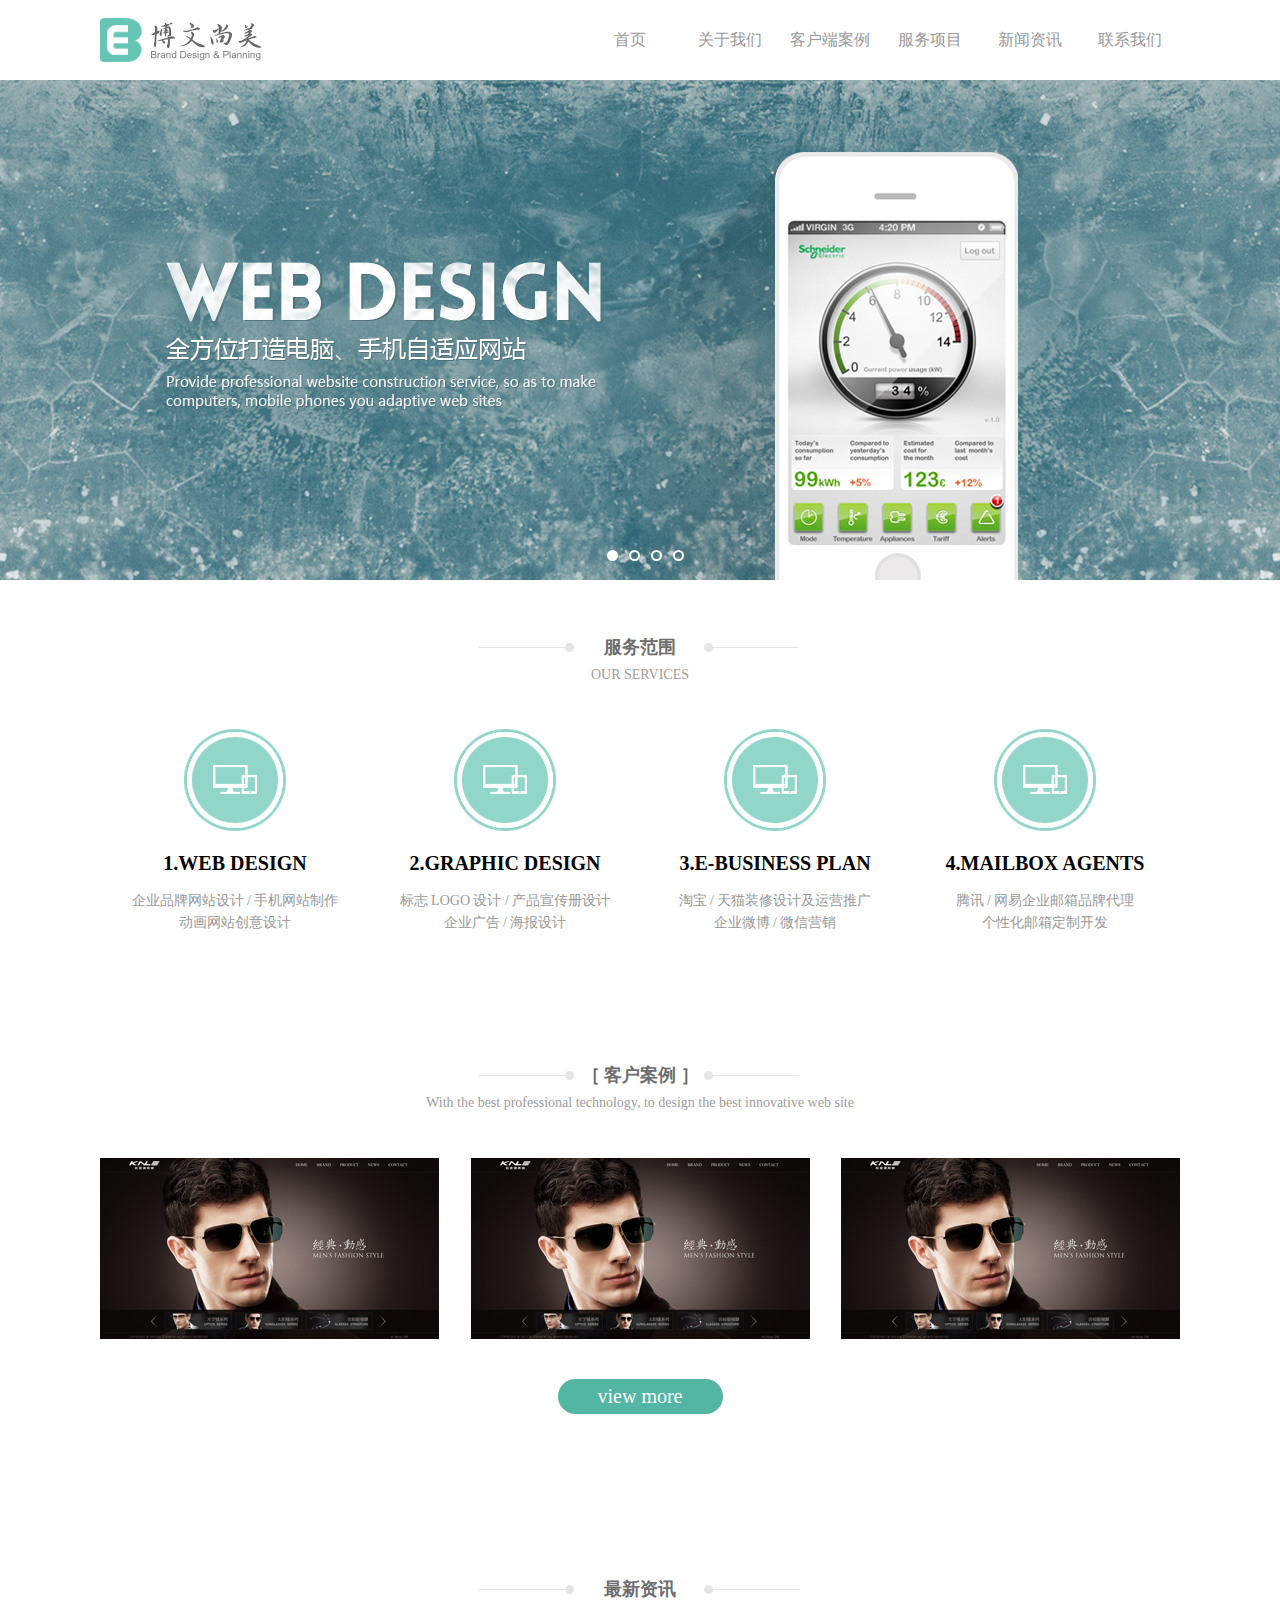
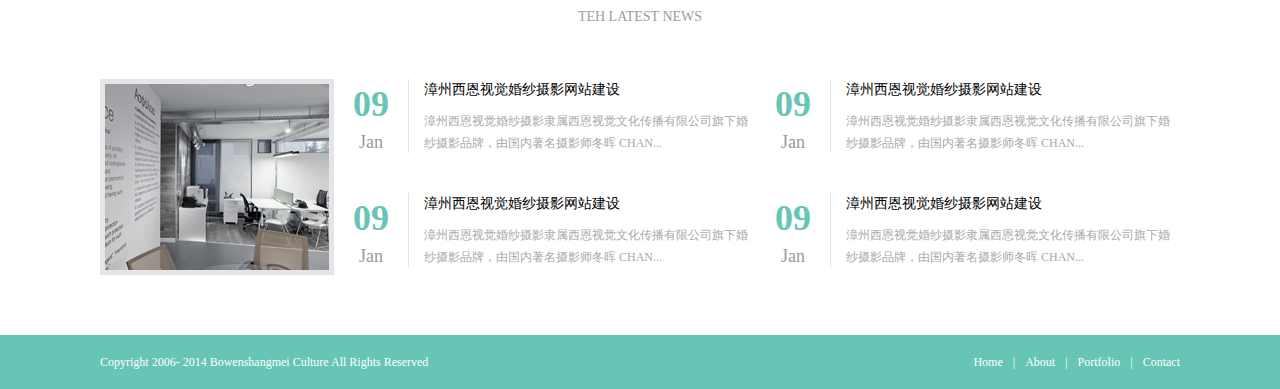
<file: project/博文尚美/index.html>
<!DOCTYPE html>
<html lang="en">

<head>
    <meta charset="UTF-8">
    <meta http-equiv="X-UA-Compatible" content="IE=edge">
    <meta name="viewport" content="width=device-width, initial-scale=1.0">
    <title>Document</title>
    <link rel="stylesheet" href="./css/common.css">
    <style>
        #banner {
            clear: both;
        }

        #banner .banner_list {
            width: 100%;
            height: 500px;
            position: relative;
        }

        #banner .banner_list li {
            width: 100%;
            height: 100%;
            position: absolute;
            left: 0;
            top: 0;
            opacity: 0;
            z-index: 1;
            background: url(./images/banner1.jpg) center 0 no-repeat;
        }



        #banner .banner_list li.active {
            opacity: 1;
            z-index: 10;
        }

        #banner .banner_list a {
            display: block;
            width: 100%;
            height: 100%;
        }

        #banner .banner_btn {
            position: absolute;
            /* left: 723px; */
            /* bottom: 19px; */
            top: 550px;
            z-index: 20;
            font-size: 0;
            text-align: center;
            width: 100%;
        }

        #banner .banner_btn li {
            display: inline-block;
            border: white solid 2px;
            border-radius: 50%;
            width: 11px;
            height: 11px;
            box-sizing: border-box;
            margin-left: 11px;
            cursor: pointer;
        }


        #banner .banner_btn li.active {
            background-color: white;
        }

        #service {
            /* box-sizing: border-box; */
            overflow: hidden;
            min-height: 428px;
        }

        #service .service_list {
            margin-top: 33px;
            display: flex;
            justify-content: space-around;
        }

        #service .service_list li {
            width: 250px;
            height: 244px;
        }

        #service .service_list li div {
            width: 250px;
            height: 120px;
        }

        #service .service_list li:nth-of-type(1) div {
            background: url(./images/web2.png) no-repeat center;
        }

        #service .service_list li:nth-of-type(2) div {
            background: url(./images/web2.png) no-repeat center;
        }

        #service .service_list li:nth-of-type(3) div {
            background: url(./images/web2.png) no-repeat center;
        }

        #service .service_list li:nth-of-type(4) div {
            background: url(./images/web2.png) no-repeat center;
        }

        #service .service_list h3 {
            font-size: 20px;
            line-height: 30px;
            text-align: center;
            margin: 8px 0 12px;
            font-weight: 700;
        }

        #service .service_list p {
            width: 250px;
            height: 40px;
            font-size: 14px;
            text-align: center;
            line-height: 22px;
            color: #999999;
        }

        #case {
            /* background-color: #F8F8F8; */
            height: 462px;

        }

        #case .case_list {
            display: flex;
            justify-content: space-between;
            margin-top: 43px;
        }

        #case .case_btn {

            width: 165px;
            height: 35px;
            background-color: #53B5A3;
            margin: 40px auto 0 auto;
            /* padding-top: 40px; */
            border-radius: 20px;
            line-height: 35px;
            font-size: 20px;
        }

        #case .case_btn a {
            display: block;
            width: 100%;
            height: 100%;
            text-align: center;
            color: white;
        }

        #case .case_btn a:hover {
            text-decoration: underline;
        }

        #news {
            min-height: 413px;
            overflow: hidden;
            /* margin-top: 50px; */
        }

        #news .area_title {
            margin-bottom: 50px;
        }

        #news dt {
            width: 234px;
        }

        #news dd {
            width: 844px;
        }

        #news .news_list {
            width: 100%;
        }

        #news .news_list li {
            width: 50%;
            float: left;
            margin-bottom: 40px;
        }

        #news .news_date {
            width: 74px;
            height: 74px;
            border-right: 1px solid #E3E3E3;
            text-align: center;
        }

        #news .news_date i {
            display: block;
            font-size: 36px;
            line-height: 50px;
            font-style: normal;
            font-weight: 700;
            color: #66c5b4;
        }

        #news .news_date span {
            font-size: 18px;
            line-height: 27px;
            color: #999999;
        }

        #news .news_text {
            width: 330px;
            height: 74px;
            padding-left: 15px;
        }

        #news .news_text a {
            font-size: 14px;
            color: black;
            line-height: 21px;
            text-align: left;
        }

        #news .news_text p {
            color: #a9a9a9;
            font-size: 12px;
            line-height: 22px;
            margin-top: 10px;
        }
    </style>
</head>

<body>
    <div id="head" class="container">
        <div class="head_logo l">
            <a href="#">
                <img src="./images/logo.png" alt="博文尚美" title="博文尚美">
            </a>
        </div>
        <ul class="head_menu r">
            <li><a href="#">首页</a></li>
            <li><a href="#">关于我们</a></li>
            <li><a href="#">客户端案例</a></li>
            <li><a href="#">服务项目</a></li>
            <li><a href="#">新闻资讯</a></li>
            <li><a href="#">联系我们</a></li>
        </ul>
    </div>
    <div id="banner" class="container-fluid">
        <ul class="banner_list">
            <li class="active"><a href="#"></a></li>
            <li><a href="#"></a></li>
        </ul>
        <ol class="banner_btn">
            <li class="active"></li>
            <li></li>
            <li></li>
            <li></li>
        </ol>
    </div>
    <div id="service" class="container">
        <div class="area_title">
            <h2>服务范围</h2>
            <p>OUR SERVICES</p>
        </div>
        <ul class="service_list">
            <li>
                <div></div>
                <h3>1.WEB DESIGN</h3>
                <p>企业品牌网站设计 / 手机网站制作<br>动画网站创意设计</p>
            </li>
            <li>
                <div></div>
                <h3>2.GRAPHIC DESIGN</h3>
                <p>标志 LOGO 设计 / 产品宣传册设计<br>企业广告 / 海报设计</p>
            </li>
            <li>
                <div></div>
                <h3>3.E-BUSINESS PLAN</h3>
                <p>淘宝 / 天猫装修设计及运营推广<br>
                    企业微博 / 微信营销</p>
            </li>
            <li>
                <div></div>
                <h3>4.MAILBOX AGENTS</h3>
                <p>腾讯 / 网易企业邮箱品牌代理<br>
                    个性化邮箱定制开发</p>
            </li>
        </ul>
    </div>
    <div id="case" class="container-fluid">
        <div class="container">
            <div class="area_title">
                <h2>［ 客户案例 ］</h2>
                <p>With the best professional technology, to design the best innovative web site</p>
            </div>
            <ul class="case_list">
                <li>
                    <a href=""><img src="./images/20141121095528549.jpg" alt=""></a>
                </li>
                <li>
                    <a href=""><img src="./images/20141121095528549.jpg" alt=""></a>
                </li>
                <li>
                    <a href=""><img src="./images/20141121095528549.jpg" alt=""></a>
                </li>
            </ul>
            <div class="case_btn">
                <a href="#">view more</a>
            </div>
        </div>


    </div>
    <div id="news" class="container">
        <div class="area_title">
            <h2>最新资讯</h2>
            <p>TEH LATEST NEWS</p>
        </div>

        <dl class="news_list">
            <dt class="l">
                <img src="./images/xs1.jpg" alt="">
            </dt>
            <dd class="l">
                <ul class="news_list">
                    <li>
                        <div class="news_date l">
                            <i>09</i>
                            <span>Jan</span>
                        </div>
                        <div class="news_text l">
                            <a href="#">漳州西恩视觉婚纱摄影网站建设</a>
                            <p>漳州西恩视觉婚纱摄影隶属西恩视觉文化传播有限公司旗下婚纱摄影品牌，由国内著名摄影师冬晖 CHAN...</p>
                        </div>
                    </li>
                    <li>
                        <div class="news_date l">
                            <i>09</i>
                            <span>Jan</span>
                        </div>
                        <div class="news_text l">
                            <a href="#">漳州西恩视觉婚纱摄影网站建设</a>
                            <p>漳州西恩视觉婚纱摄影隶属西恩视觉文化传播有限公司旗下婚纱摄影品牌，由国内著名摄影师冬晖 CHAN...</p>
                        </div>
                    </li>
                    <li>
                        <div class="news_date l">
                            <i>09</i>
                            <span>Jan</span>
                        </div>
                        <div class="news_text l">
                            <a href="#">漳州西恩视觉婚纱摄影网站建设</a>
                            <p>漳州西恩视觉婚纱摄影隶属西恩视觉文化传播有限公司旗下婚纱摄影品牌，由国内著名摄影师冬晖 CHAN...</p>
                        </div>
                    </li>
                    <li>
                        <div class="news_date l">
                            <i>09</i>
                            <span>Jan</span>
                        </div>
                        <div class="news_text l">
                            <a href="#">漳州西恩视觉婚纱摄影网站建设</a>
                            <p>漳州西恩视觉婚纱摄影隶属西恩视觉文化传播有限公司旗下婚纱摄影品牌，由国内著名摄影师冬晖 CHAN...</p>
                        </div>
                    </li>
                </ul>
            </dd>
        </dl>
    </div>
    <div id="copyright" class="container-fluid">
        <div class="container">
            <span class="l">Copyright 2006- 2014 Bowenshangmei Culture All Rights Reserved</span>
            <ul class="r">
                <li><a href="">Home</a></li>
                <li>|</li>
                <li><a href="">About</a></li>
                <li>|</li>
                <li><a href="">Portfolio</a></li>
                <li>|</li>
                <li><a href="">Contact</a></li>
            </ul>
        </div>

    </div>
</body>

</html>
</file>
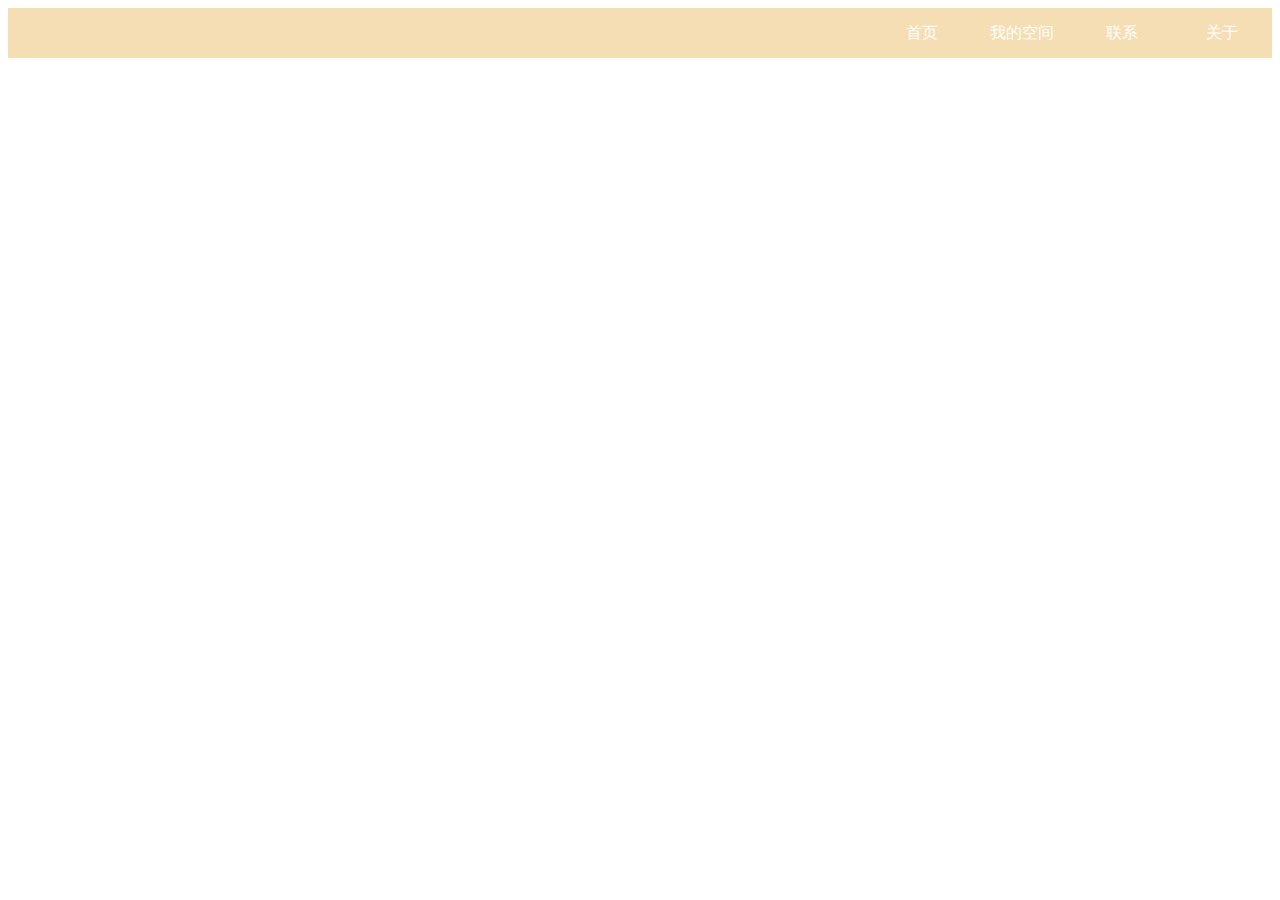
<file: pratice/3、transition过渡.html>
<!DOCTYPE html>
<html lang="en">

<head>
    <meta charset="UTF-8">
    <meta http-equiv="X-UA-Compatible" content="IE=edge">
    <meta name="viewport" content="width=device-width, initial-scale=1.0">
    <title>Document</title>
    <style>
        #head {
            width: 100%;
            height: 50px;
            background-color: wheat;
            /* overflow: hidden; */
        }

        #head ul {
            margin: 0;
            list-style: none;
            width: 400px;
            height: 100%;
            color: white;
            float: right;
            /* background-color: black; */
        }

        #head ul li {
            width: 100px;
            float: left;
            line-height: 50px;
            text-align: center;
            transition: 1s;
        }

        #head li:hover {
            background-color: blanchedalmond;
        }
    </style>
</head>

<body>
    <div id="head">
        <ul>
            <li>首页</li>
            <li>我的空间</li>
            <li>联系</li>
            <li>关于</li>
        </ul>
    </div>
</body>

</html>
</file>
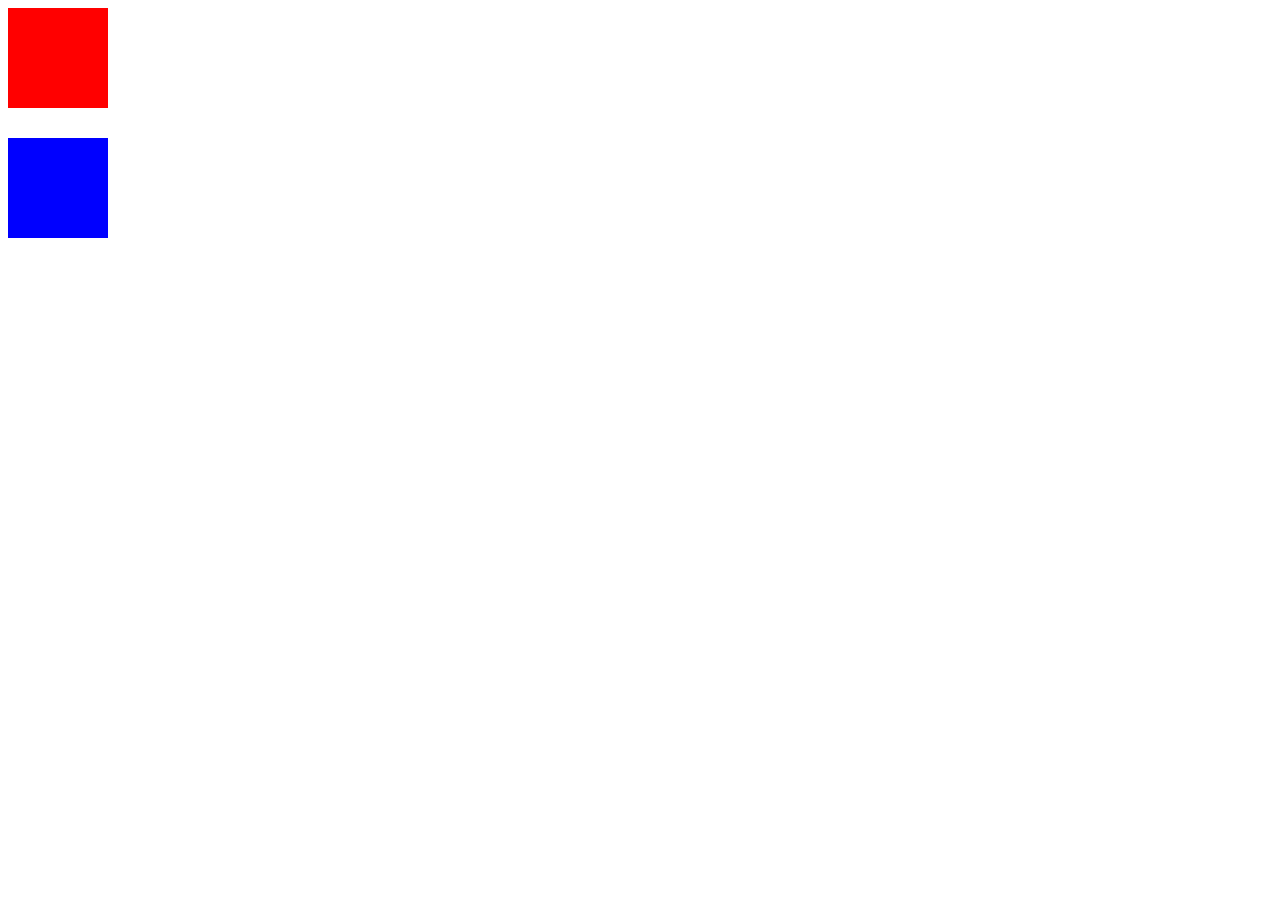
<file: pratice/BFC/margin叠加.html>
<!DOCTYPE html>
<html lang="en">

<head>
    <meta charset="UTF-8">
    <meta http-equiv="X-UA-Compatible" content="IE=edge">
    <meta name="viewport" content="width=device-width, initial-scale=1.0">
    <title>Document</title>
    <style>
        .box1 {
            width: 100px;
            height: 100px;
            background-color: red;
            margin-bottom: 30px;
        }

        .box2 {
            width: 100px;
            height: 100px;
            background-color: blue;
            margin-top: 30px;
        }

        .box {
            /* overflow: hidden; */
            /* display: flex; */

        }
    </style>
</head>

<body>
    <div class="box">
        <div class="box1"></div>
    </div>
    <div class="box">
        <div class="box2"></div>
    </div>

</body>

</html>
</file>
<file: project/博文尚美/css/common.css>
*{margin:0;padding: 0;}
ul,ol{list-style: none;}
a{text-decoration: none;color: #999999;}
h1,h2,h3{font-size: 16px;}
body{}
img{ display: block;}
/* 浮动设置 */
.l{ float: left;}
.r{ float: right;}
.clear:after{ content: "";display: block;clear: both;}
/* 版心 */
.container{width: 1080px;margin: 0 auto;position: relative;}
/* 通栏 */
.container-fluid{width: 100%;}

#head{}
#head .head_logo{width: 170px;height: 80px;}
#head .head_menu{}
#head .head_menu li{float: left;width: 100px;height: 80px;line-height: 80px; text-align: center;}
#head .head_menu li a:hover{color: #66c5b4;}

.area_title{ margin-top: 52px; text-align: center;}
.area_title h2{height: 30px;font-size: 18px;line-height: 30px;color: #6d6d6d;background: url(../images/titbg.jpg) no-repeat center;}
.area_title p{color: #9d9d9d;font-size: 14px;line-height: 25px;}

#copyright {background-color: #66C5B4; height: 54px;}
#copyright span{color: white;line-height: 54px; font-size: 12px;}
#copyright ul{}
#copyright li{float: left;font-size: 12px; margin-left: 10px;color: white;line-height: 54px;}
#copyright a{color: white;}
</file>
